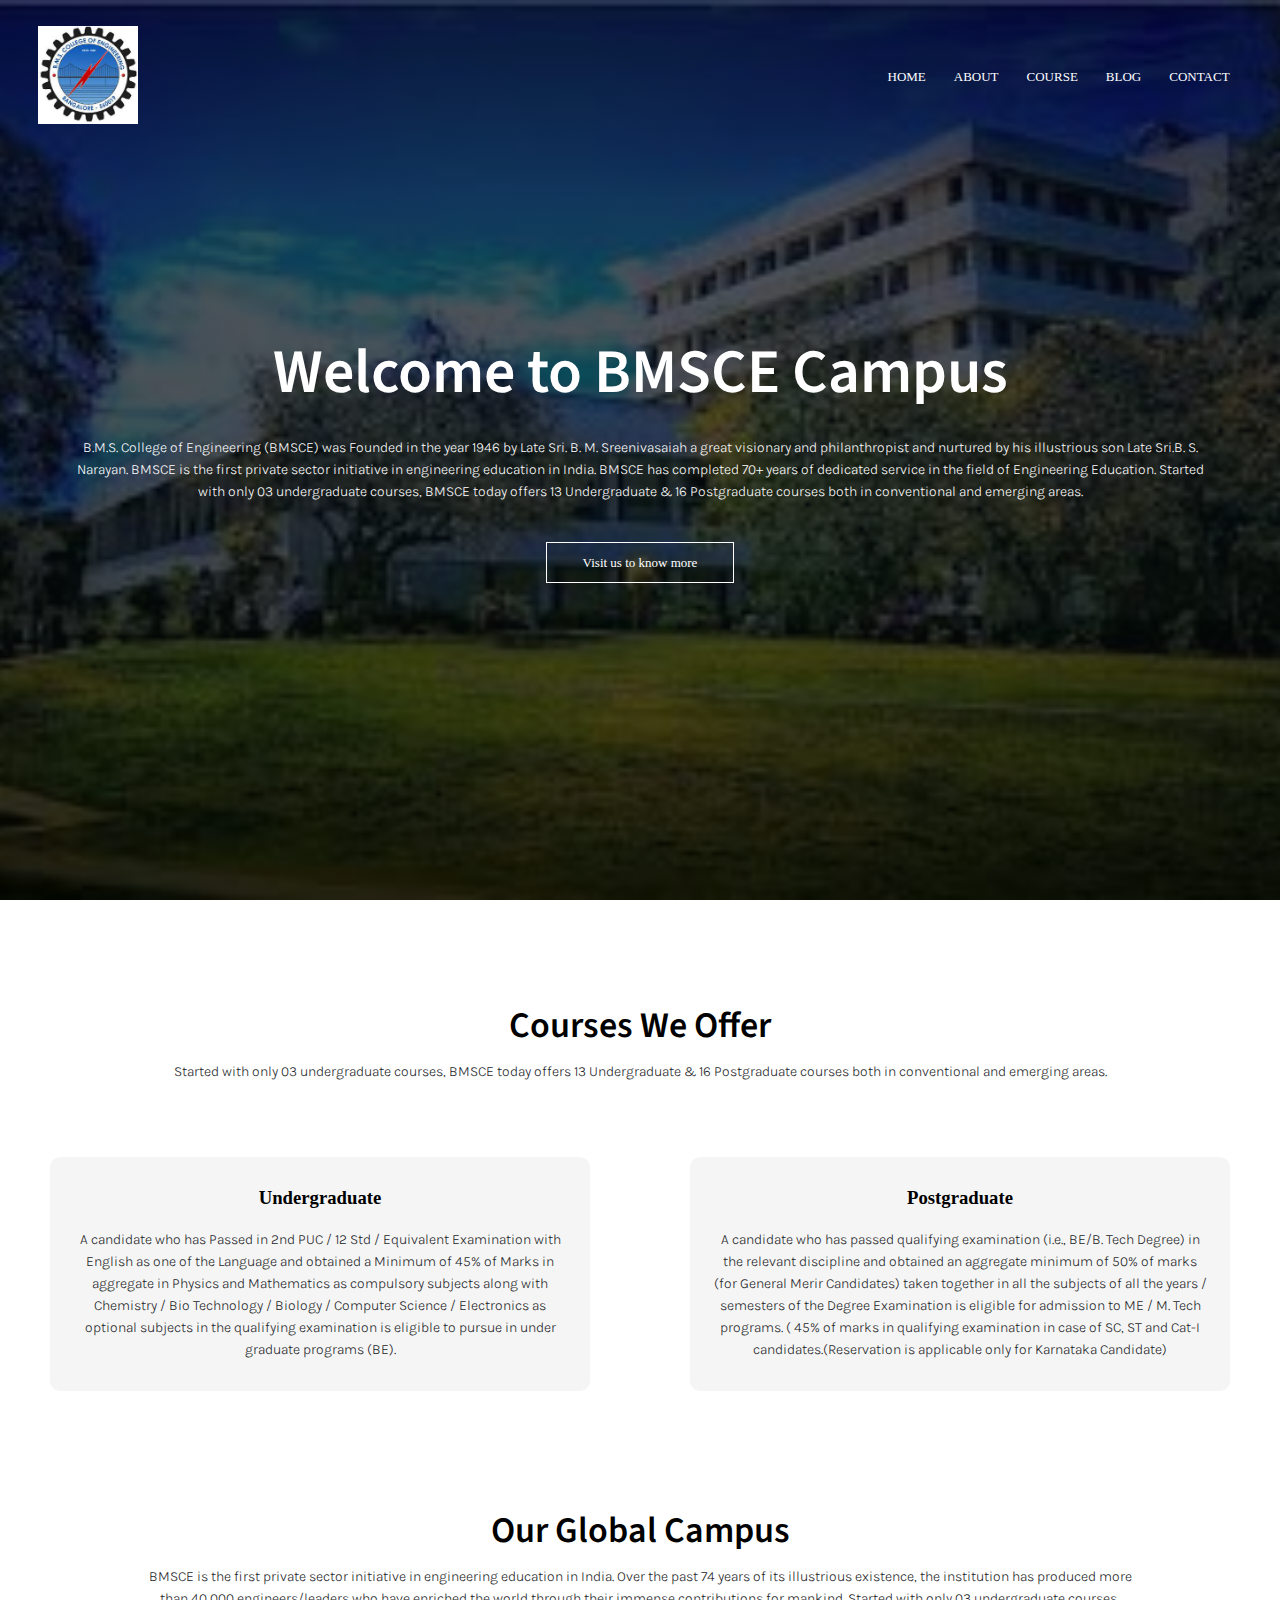
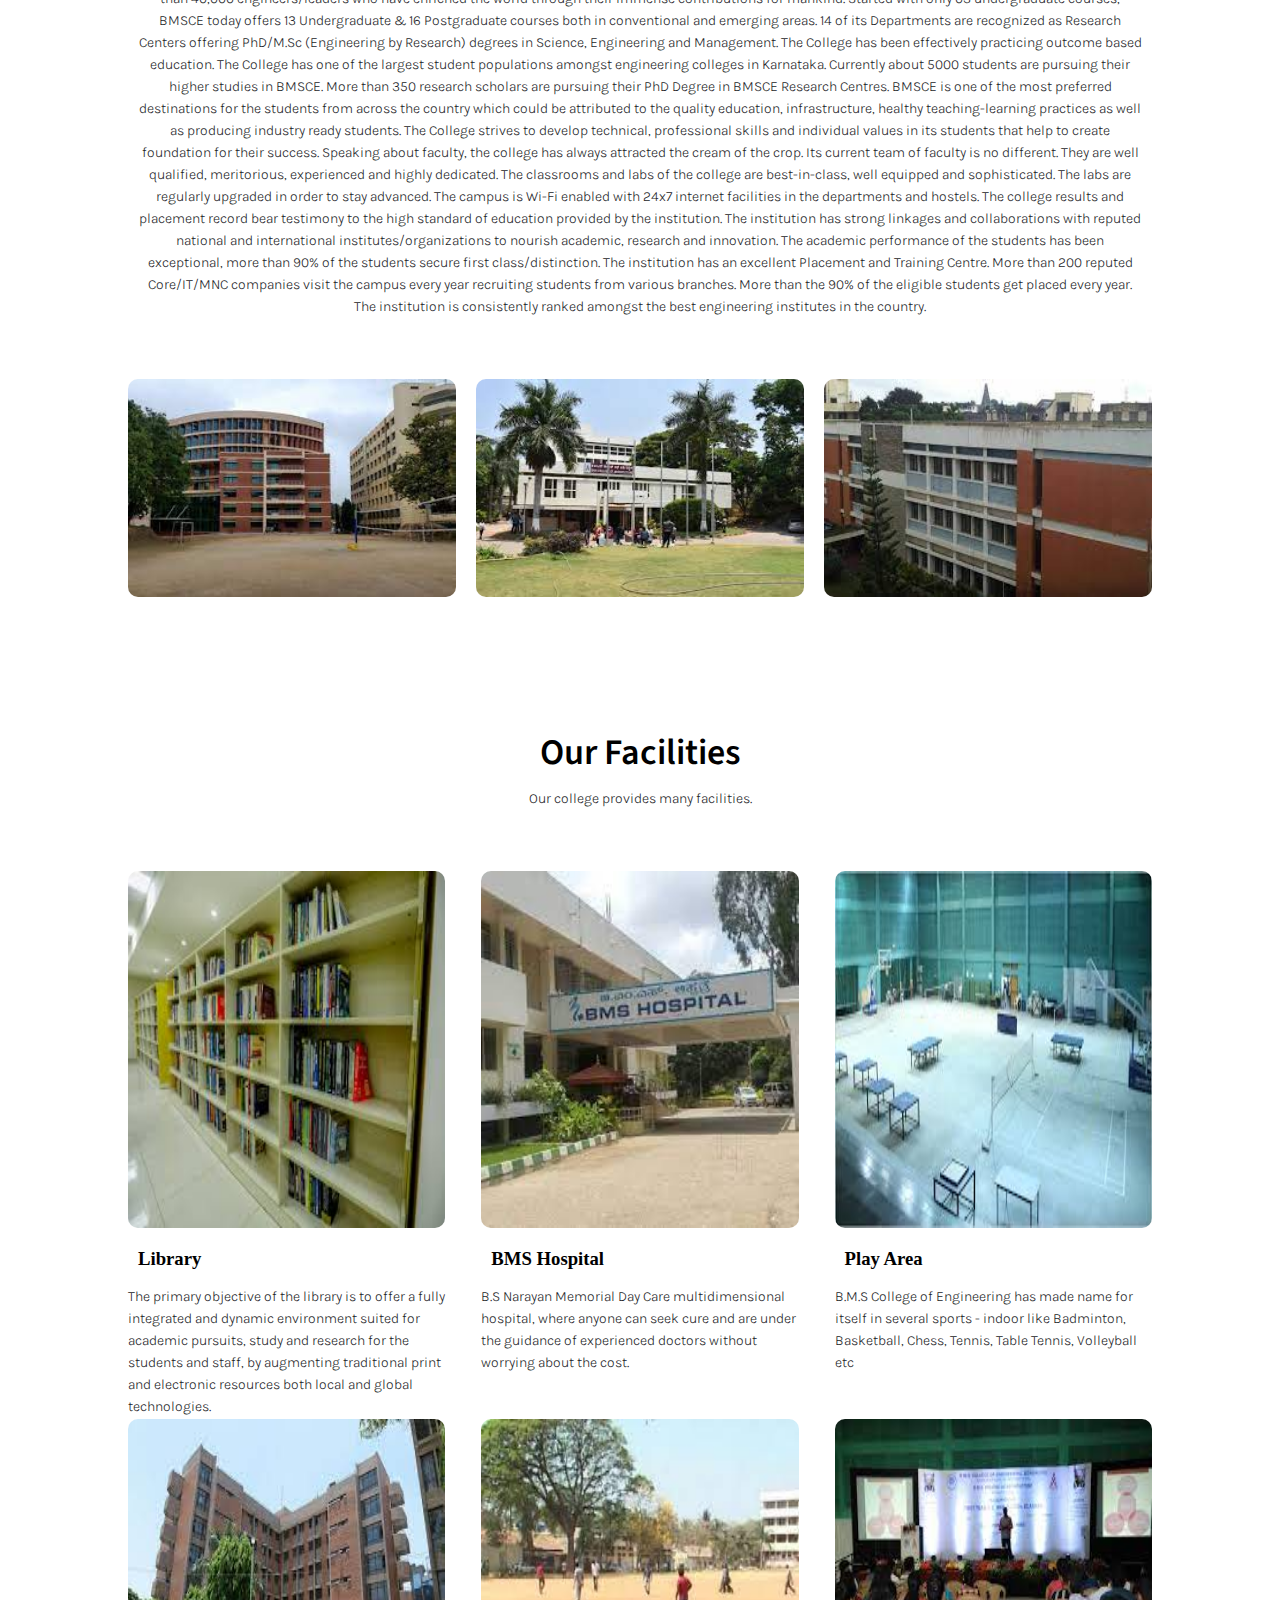
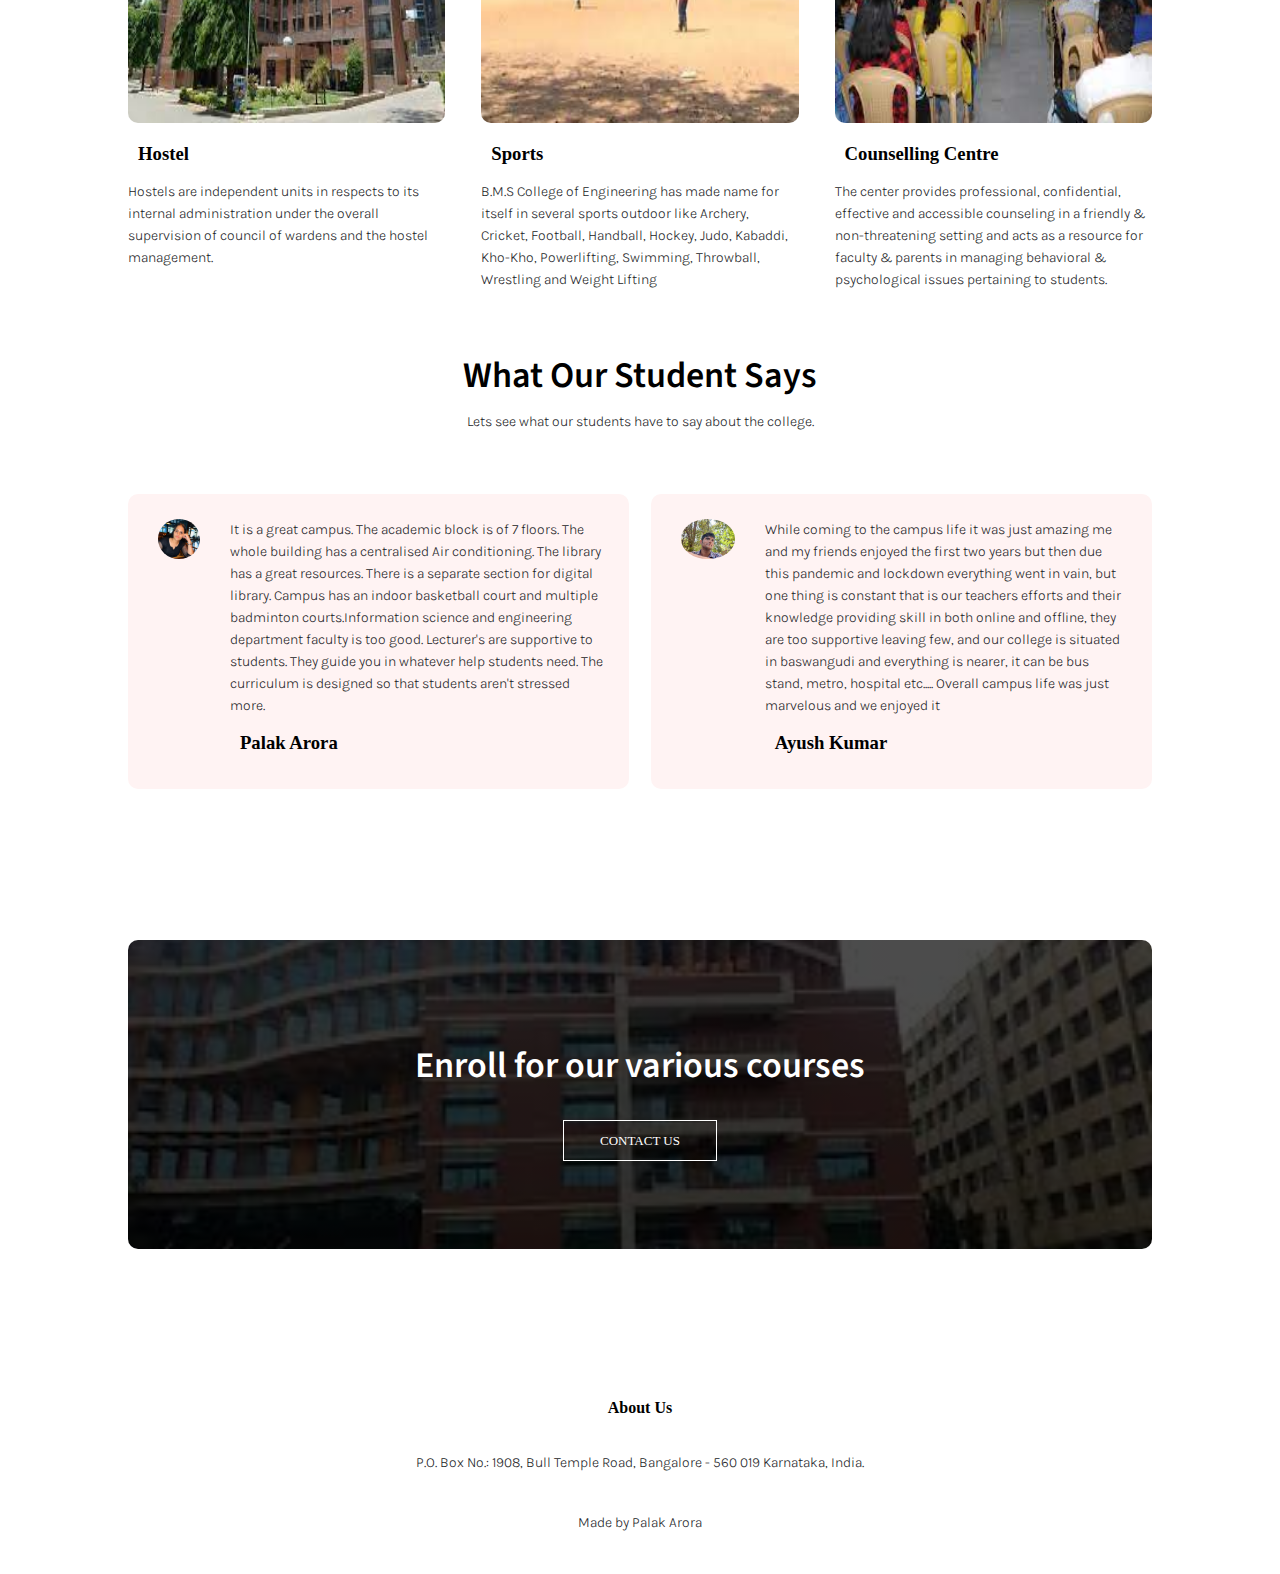
<file: index.html>
<!DOCTYPE html>
<html lang="en">
<head>
    <meta charset="UTF-8">
    <meta http-equiv="X-UA-Compatible" content="IE=edge">
    <meta name="viewport" content="width=device-width, initial-scale=1.0">
    <title>College Website</title>
    <link rel="stylesheet" href=" style.css">
    <link rel="preconnect" href="https://fonts.googleapis.com">
<link rel="preconnect" href="https://fonts.gstatic.com" crossorigin>
<link href="https://fonts.googleapis.com/css2?family=Poppins:wght@300&family=Source+Sans+Pro:wght@600&display=swap" rel="stylesheet">
<link href="https://fonts.googleapis.com/css2?family=Karla:ital,wght@1,300&display=swap" rel="stylesheet">
</head>
<body>
    <section class="header">
        <nav>
            <a href="imdex.html">
                <img src="logo.jpg">
            </a>
            <div class="nav-links" id="navLinks">
                <i class="fa fa-times"  onclick="hideMenu()"></i>
                <ul>
                    <li><a href="index.html">HOME</a></li>
                    <li><a href="about.html">ABOUT</a></li>
                    <li><a href="course.html">COURSE</a></li>
                    <li><a href="blog.html">BLOG</a></li>
                    <li><a href="contact.html">CONTACT</a></li>
                </ul>
            </div>
            <i class="fa fa-bars" onclick="showMenu()"></i>
        </nav>
        <div class="text-box">
            <h1>Welcome to BMSCE Campus</h1>
            <p>
                B.M.S. College of Engineering (BMSCE) was Founded in the year 1946 by Late Sri. B. M. Sreenivasaiah a great visionary and philanthropist and nurtured by his illustrious son Late Sri.B. S. Narayan.
                BMSCE is the first private sector initiative in engineering education in India.
                BMSCE has completed 70+ years of dedicated service in the field of Engineering Education.
                Started with only 03 undergraduate courses, BMSCE today offers 13 Undergraduate & 16 Postgraduate courses both in conventional and emerging areas.
            </p>
            <a href="" class="hero-btn">Visit us to know more</a>

        </div>
    </section>
    

    <!------course ----->
    <section class="course">
        <h1>Courses We Offer</h1>
        <p>Started with only 03 undergraduate courses, BMSCE today offers 13 Undergraduate & 16 Postgraduate courses both in conventional and emerging areas.</p>
        <div class="row">
            <div class="course-col">
                <h3>Undergraduate</h3>
                <p>
                    A candidate who has Passed in 2nd PUC / 12 Std / Equivalent Examination with English as one of the Language and obtained a Minimum of 45% of Marks in aggregate in Physics and Mathematics as compulsory subjects along with Chemistry / Bio Technology / Biology / Computer Science / Electronics as optional subjects in the qualifying examination is eligible to pursue in under graduate programs (BE).
                </p>
            </div>
            <div class="course-col">
                <h3>Postgraduate</h3>
                <p>
                    A candidate who has passed qualifying examination (i.e., BE/B. Tech Degree) in the relevant discipline and obtained an aggregate minimum of 50% of marks (for General Merir Candidates) taken together in all the subjects of all the years / semesters of the Degree Examination is eligible for admission to ME / M. Tech programs. ( 45% of marks in qualifying examination in case of SC, ST and Cat-I candidates.(Reservation is applicable only for Karnataka Candidate)
                </p>
            </div>

        </div>
    </section>

    <!--- campus-->
    <section class="campus">
        <h1>Our Global Campus</h1>
        <p>BMSCE is the first private sector initiative in engineering education in India. 
            Over the past 74 years of its illustrious existence, the institution has produced more than 40,000 engineers/leaders who have enriched the world through their immense contributions for mankind. 
            Started with only 03 undergraduate courses, BMSCE today offers 13 Undergraduate & 16 Postgraduate courses both in conventional and emerging areas. 
            14 of its Departments are recognized as Research Centers offering PhD/M.Sc (Engineering by Research) degrees in Science, Engineering and Management. 
            The College has been effectively practicing outcome based education. 
            The College has one of the largest student populations amongst engineering colleges in Karnataka. 
            Currently about 5000 students are pursuing their higher studies in BMSCE. 
            More than 350 research scholars are pursuing their PhD Degree in BMSCE Research Centres. 
            BMSCE is one of the most preferred destinations for the students from across the country which could be attributed to the quality education, infrastructure, healthy teaching-learning practices as well as producing industry ready students. 
            The College strives to develop technical, professional skills and individual values in its students that help to create foundation for their success. 
            Speaking about faculty, the college has always attracted the cream of the crop. 
            Its current team of faculty is no different. 
            They are well qualified, meritorious, experienced and highly dedicated. 
            The classrooms and labs of the college are best-in-class, well equipped and sophisticated. 
            The labs are regularly upgraded in order to stay advanced. 
            The campus is Wi-Fi enabled with 24x7 internet facilities in the departments and hostels. 
            The college results and placement record bear testimony to the high standard of education provided by the institution. 
            The institution has strong linkages and collaborations with reputed national and international institutes/organizations to nourish academic, research and innovation. 
            The academic performance of the students has been exceptional, more than 90% of the students secure first class/distinction. 
            The institution has an excellent Placement and Training Centre. 
            More than 200 reputed Core/IT/MNC companies visit the campus every year recruiting students from various branches. 
            More than the 90% of the eligible students get placed every year. 
            The institution is consistently ranked amongst the best engineering institutes in the country.</p>

            <div class="row">
                <div class="campus-col">
                    <img src="newbuilding.jpg">
                    <div class="layer">
                    <h3>Engineering block</h3>
                    </div>
                </div>
                <div class="campus-col">
                    <img src="architecture.jpg">
                    <div class="layer">
                    <h3>Architecture block</h3>
                    </div>
                </div>
                <div class="campus-col">
                    <img src="law.jpg">
                    <div class="layer">
                    <h3>Law block</h3>
                    </div>
                </div>
            </div>
    </section>
    <!----- facilities-->
    <section class="facilities">
        <h1>Our Facilities</h1>
        <p>Our college provides many facilities.</p>
        <div class="row">
            <div class="facilities-col">
                <img src="library.jpg">
                <h3>Library</h3>
                <p>The primary objective of the library is to offer a fully integrated and dynamic environment suited for academic pursuits, study and research for the students and staff, by augmenting traditional print and electronic resources both local and global technologies.

                </p>
            </div>
            <div class="facilities-col">
                <img src="hospital.jpg">
                <h3>BMS Hospital</h3>
                <p>B.S Narayan Memorial Day Care multidimensional hospital, where anyone can seek cure and are under the guidance of experienced doctors without worrying about the cost.</p>
            </div>
            <div class="facilities-col">
                <img src="playarea.jpg">
                <h3>Play Area</h3>
                <p>B.M.S College of Engineering has made name for itself in several sports - indoor like Badminton, Basketball, Chess, Tennis, Table Tennis, Volleyball etc  </p>
            </div>
        </div>
        <div class="row">
            <div class="facilities-col">
                <img src="hostel.jpg">
                <h3>Hostel</h3>
                <p>Hostels are independent units in respects to its internal administration under the overall supervision of council of wardens and the hostel management. </p>
            </div>
            <div class="facilities-col">
                <img src="playground.jpg">
                <h3>Sports</h3>
                <p>B.M.S College of Engineering has made name for itself in several sports outdoor like Archery, Cricket, Football, Handball, Hockey, Judo, Kabaddi, Kho-Kho, Powerlifting, Swimming, Throwball, Wrestling and Weight Lifting</p>
            </div>
            <div class="facilities-col">
                <img src="counselling.jpg">
                <h3>Counselling Centre</h3>
                <p>The center provides professional, confidential, effective and accessible counseling in a friendly & non-threatening setting and acts as a resource for faculty & parents in managing behavioral & psychological issues pertaining to students.</p>
            </div>

        </div>
    </section>
    <!-- testimonials-->
    <section class="testimonials">
        <h1>What Our Student Says</h1>
        <p>Lets see what our students have to say about the college.</p>
        <div class="row">
            <div class="testimonial-col">
                <img src="palak.jpeg">
                <div>
                    <p>It is a great campus. The academic block is of 7 floors. The whole building has a centralised Air conditioning. The library has a great resources. There is a separate section for digital library. Campus has an indoor basketball court and multiple badminton courts.Information science and engineering department faculty is too good. Lecturer's are supportive to students. They guide you in whatever help students need. The curriculum is designed so that students aren't stressed more.</p>
                    <h3>Palak Arora</h3>
                    <i class="fa fa-star" aria-hidden="true"></i>
                    <i class="fa fa-star" aria-hidden="true"></i>
                    <i class="fa fa-star" aria-hidden="true"></i>
                    <i class="fa fa-star" aria-hidden="true"></i>
                    <i class="fa fa-star-half-o" aria-hidden="true"></i>
                </div>
            </div>
            <div class="testimonial-col">
                <img src="ayush.jpeg">
                <div>
                    <p>While coming to the campus life it was just amazing me and my friends enjoyed the first two years but then due this pandemic and lockdown everything went in vain, but one thing is constant that is our teachers efforts and their knowledge providing skill in both online and offline, they are too supportive leaving few, and our college is situated in baswangudi and everything is nearer, it can be bus stand, metro, hospital etc..... Overall campus life was just marvelous and we enjoyed it</p>
                    <h3>Ayush Kumar</h3>
                    <i class="fa fa-star" aria-hidden="true"></i>
                    <i class="fa fa-star" aria-hidden="true"></i>
                    <i class="fa fa-star" aria-hidden="true"></i>
                    <i class="fa fa-star" aria-hidden="true"></i>
                    <i class="fa fa-star-o" aria-hidden="true"></i>
                </div>
            </div>
        </div>
    </section>

    <!---- call to action  -->
    <section class="cta">
        <h1>Enroll for our various courses</h1>
        <a href="" class="hero-btn">CONTACT US</a>
    </section>
    <!---- footer -->
    <section class="footer">
        <h4>About Us</h4>
        <p>P.O. Box No.: 1908, Bull Temple Road,
            Bangalore - 560 019
            Karnataka, India.</p>
        <div class="icons">
            <i class="fa fa-facebook"></i>
            <i class="fa fa-instagram"></i>
            <i class="fa fa-linkedin"></i>
            <i class="fa fa-twitter"></i>
        </div>
        <p>Made by Palak Arora</p>
    </section>
    <script src="website.js"></script>
</body>
</html>
</file>
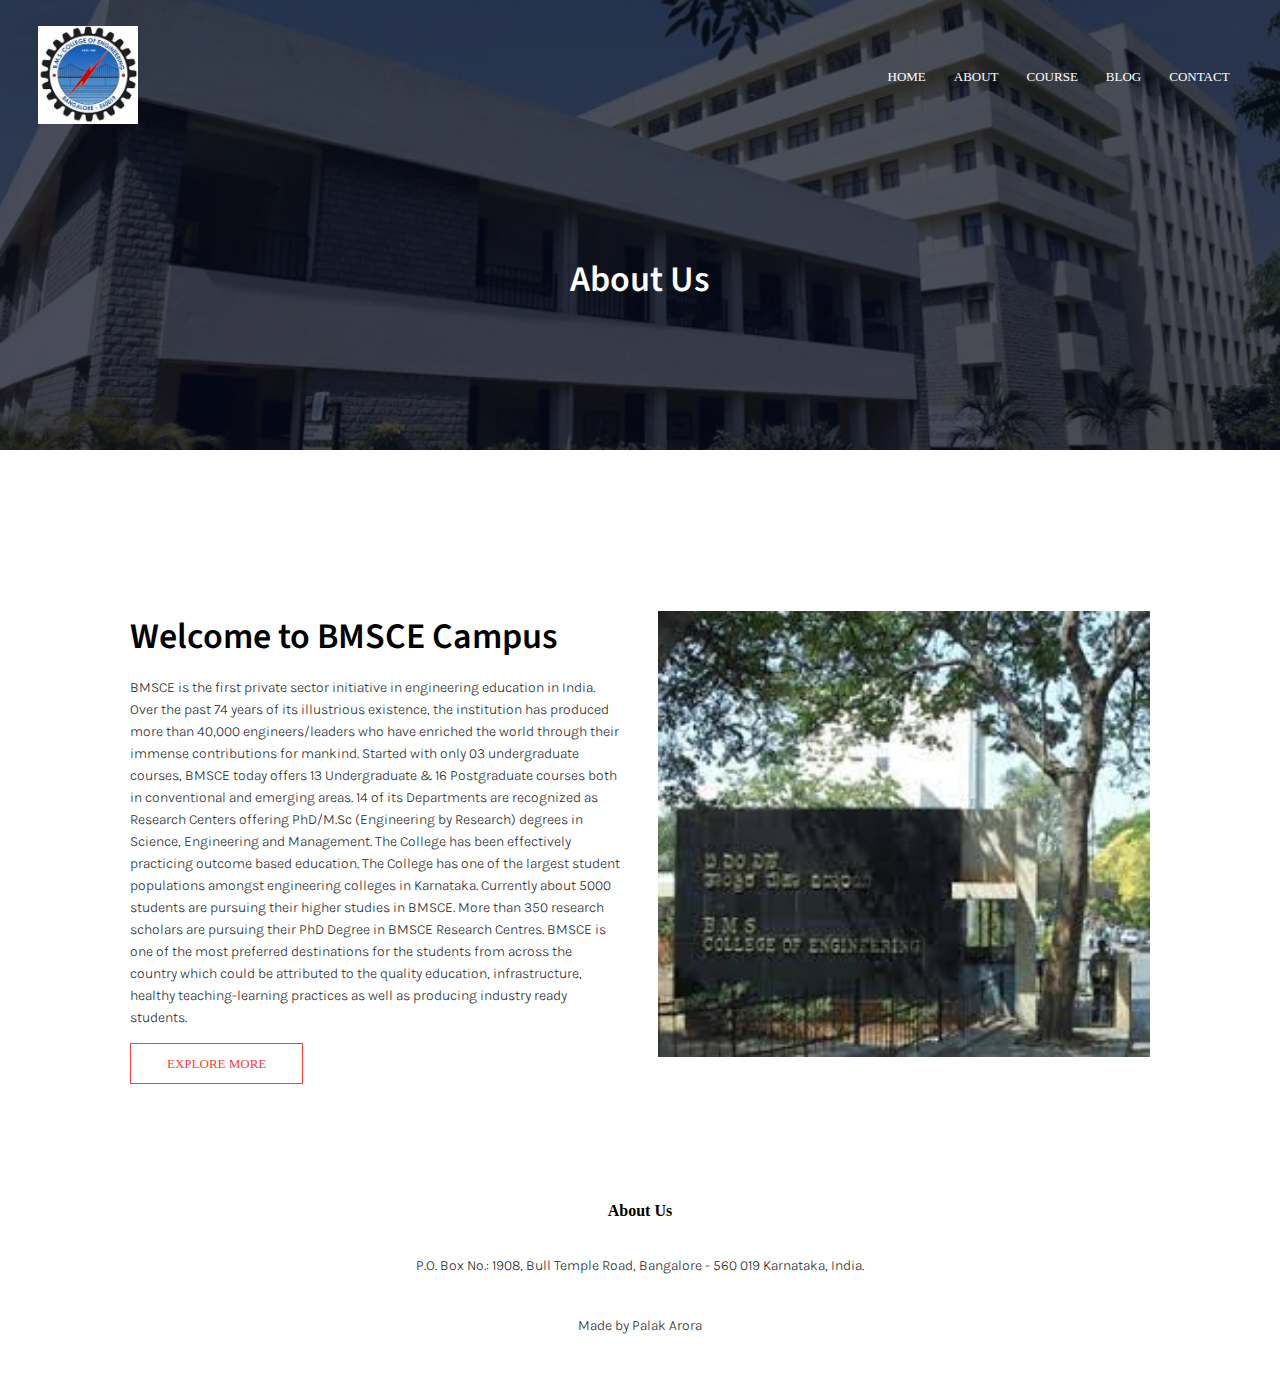
<file: about.html>
<!DOCTYPE html>
<html lang="en">
<head>
    <meta charset="UTF-8">
    <meta http-equiv="X-UA-Compatible" content="IE=edge">
    <meta name="viewport" content="width=device-width, initial-scale=1.0">
    <title>College Website</title>
    <link rel="stylesheet" href=" style.css">
    <link rel="preconnect" href="https://fonts.googleapis.com">
<link rel="preconnect" href="https://fonts.gstatic.com" crossorigin>
<link href="https://fonts.googleapis.com/css2?family=Poppins:wght@300&family=Source+Sans+Pro:wght@600&display=swap" rel="stylesheet">
<link href="https://fonts.googleapis.com/css2?family=Karla:ital,wght@1,300&display=swap" rel="stylesheet">
</head>
<body>
    <section class="sub-header">
        <nav>
            <a href="imdex.html">
                <img src="logo.jpg">
            </a>
            <div class="nav-links" id="navLinks">
                <i class="fa fa-times"  onclick="hideMenu()"></i>
                <ul>
                    <li><a href="index.html">HOME</a></li>
                    <li><a href="about.html">ABOUT</a></li>
                    <li><a href="course.html">COURSE</a></li>
                    <li><a href="blog.html">BLOG</a></li>
                    <li><a href="contact.html">CONTACT</a></li>
                </ul>
            </div>
            <i class="fa fa-bars" onclick="showMenu()"></i>
        </nav>
       <h1>About Us</h1>
    </section>
    <!-------  ABOUT US CONTENT  ---->
    <section class="about-us">
        <div class="row">
            <div class="about-col">
                <h1>Welcome to BMSCE Campus</h1>
                <p>BMSCE is the first private sector initiative in engineering education in India. 
                   Over the past 74 years of its illustrious existence, the institution has produced more than 40,000 engineers/leaders who have enriched the world through their immense contributions for mankind. 
                   Started with only 03 undergraduate courses, BMSCE today offers 13 Undergraduate & 16 Postgraduate courses both in conventional and emerging areas. 
                   14 of its Departments are recognized as Research Centers offering PhD/M.Sc (Engineering by Research) degrees in Science, Engineering and Management. 
                   The College has been effectively practicing outcome based education. 
                   The College has one of the largest student populations amongst engineering colleges in Karnataka. 
                   Currently about 5000 students are pursuing their higher studies in BMSCE. More than 350 research scholars are pursuing their PhD Degree in BMSCE Research Centres. 
                   BMSCE is one of the most preferred destinations for the students from across the country which could be attributed to the quality education, infrastructure, healthy teaching-learning practices as well as producing industry ready students.</p>
                <a href="" class="hero-btn red-btn">EXPLORE MORE</a>
                </div>
                <div class="about-col">
                    <img src="bms.jpg">
                </div>
        </div>
    </section>

    
  
    <!---- footer -->
    <section class="footer">
        <h4>About Us</h4>
        <p>P.O. Box No.: 1908, Bull Temple Road,
            Bangalore - 560 019
            Karnataka, India.</p>
        <div class="icons">
            <i class="fa fa-facebook"></i>
            <i class="fa fa-instagram"></i>
            <i class="fa fa-linkedin"></i>
            <i class="fa fa-twitter"></i>
        </div>
        <p>Made by Palak Arora</p>
    </section>
    <script src="website.js"></script>
</body>
</html>
</file>
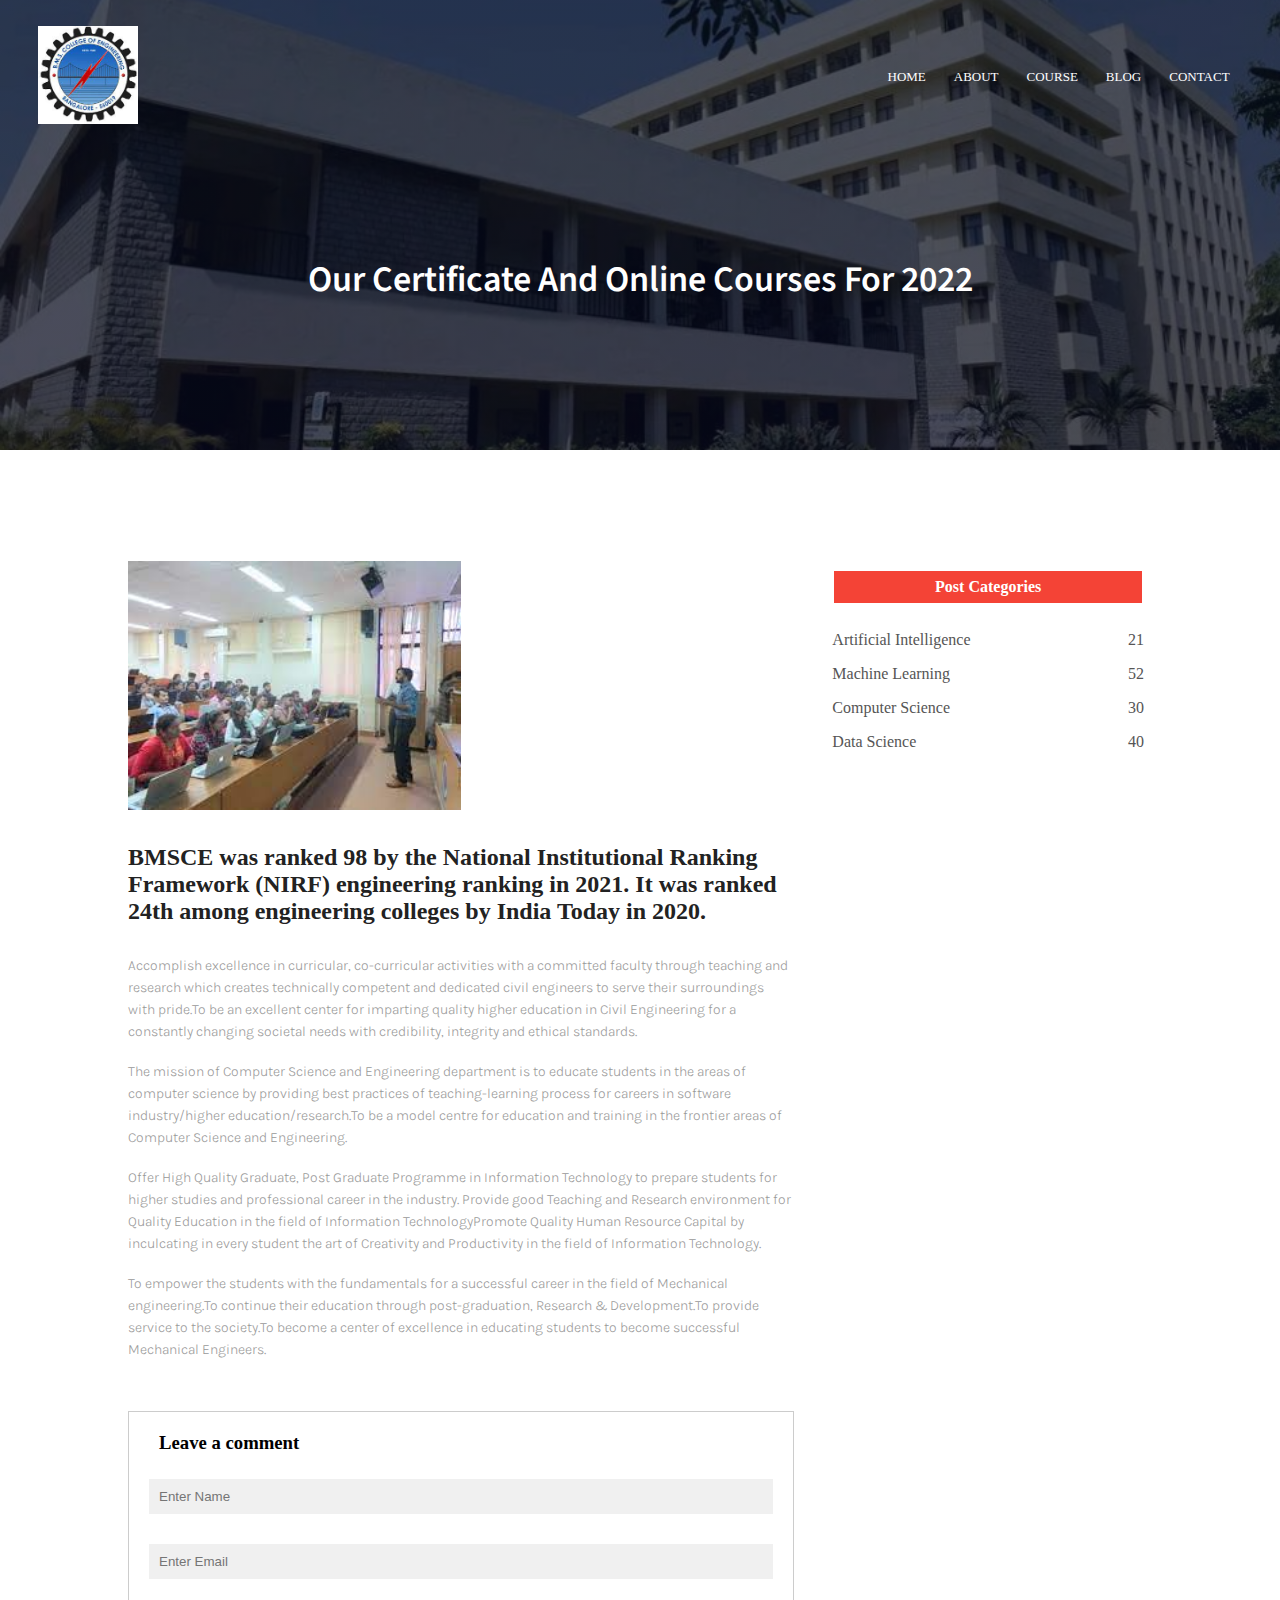
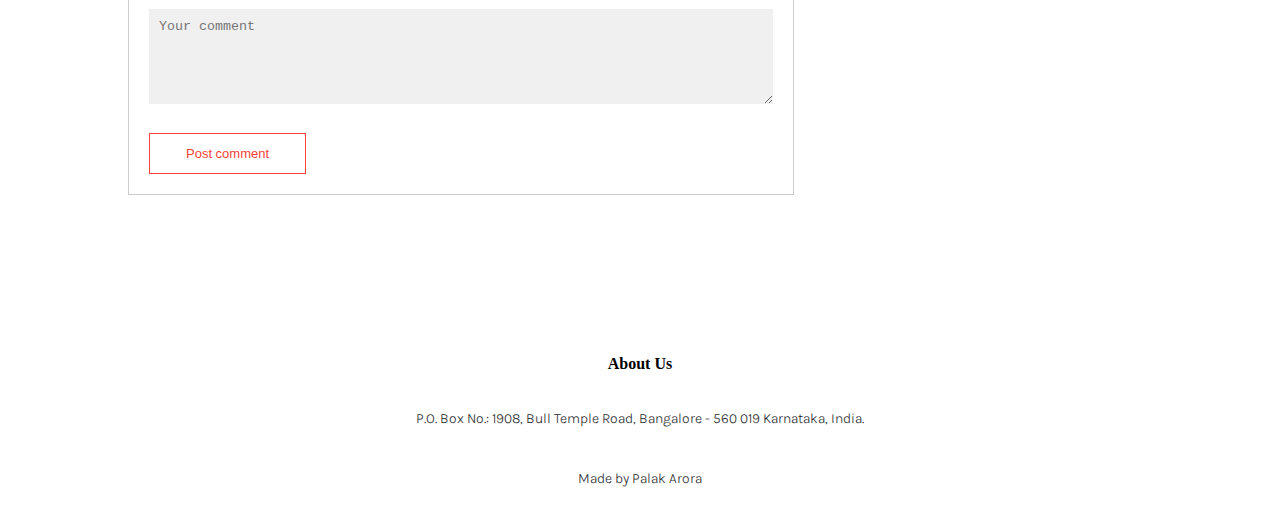
<file: blog.html>
<!DOCTYPE html>
<html lang="en">
<head>
    <meta charset="UTF-8">
    <meta http-equiv="X-UA-Compatible" content="IE=edge">
    <meta name="viewport" content="width=device-width, initial-scale=1.0">
    <title>College Website</title>
    <link rel="stylesheet" href=" style.css">
    <link rel="preconnect" href="https://fonts.googleapis.com">
<link rel="preconnect" href="https://fonts.gstatic.com" crossorigin>
<link href="https://fonts.googleapis.com/css2?family=Poppins:wght@300&family=Source+Sans+Pro:wght@600&display=swap" rel="stylesheet">
<link href="https://fonts.googleapis.com/css2?family=Karla:ital,wght@1,300&display=swap" rel="stylesheet">
</head>
<body>
    <section class="sub-header">
        <nav>
            <a href="imdex.html">
                <img src="logo.jpg">
            </a>
            <div class="nav-links" id="navLinks">
                <i class="fa fa-times"  onclick="hideMenu()"></i>
                <ul>
                    <li><a href="index.html">HOME</a></li>
                    <li><a href="about.html">ABOUT</a></li>
                    <li><a href="course.html">COURSE</a></li>
                    <li><a href="blog.html">BLOG</a></li>
                    <li><a href="contact.html">CONTACT</a></li>
                </ul>
            </div>
            <i class="fa fa-bars" onclick="showMenu()"></i>
        </nav>
       <h1>Our Certificate And Online Courses For 2022</h1>
    </section> 
    <!---- blog page content ----->
    <section class="blog-content">
        <div class="row">
            <div class="blog-left">
                <img src="blog1.jpg">
                <h2>BMSCE was ranked 98 by the National Institutional Ranking Framework (NIRF) engineering ranking in 2021. It was ranked 24th among engineering colleges by India Today in 2020.</h2>
                <p>Accomplish excellence in curricular, co-curricular activities with a committed faculty through teaching and research which creates technically competent and dedicated civil engineers to serve their surroundings with pride.To be an excellent center for imparting quality higher education in Civil Engineering for a constantly changing societal needs with credibility, integrity and ethical standards.</p>
                <br>
                <p>The mission of Computer Science and Engineering department is to educate students in the areas of computer science by providing best practices of teaching-learning process for careers in software industry/higher education/research.To be a model centre for education and training in the frontier areas of Computer Science and Engineering.</p>
                <br>
                <p>Offer High Quality Graduate, Post Graduate Programme in Information Technology to prepare students for higher studies and professional career in the industry.
                    Provide good Teaching and Research environment for Quality Education in the field of Information TechnologyPromote Quality Human Resource Capital by inculcating in every student the art of Creativity and Productivity in the field of Information Technology.</p>
                <br>
                <p>To empower the students with the fundamentals for a successful career in the field of Mechanical engineering.To continue their education through post-graduation, Research & Development.To provide service to the society.To become a center of excellence in educating students to become successful Mechanical Engineers.</p>
                <div class="comment-box">
                    <h3>Leave a comment</h3>
                    <form class="comment-form">
                        <input type="text" placeholder="Enter Name">
                        <input type="email" placeholder="Enter Email">
                        <textarea rows="5" placeholder="Your comment"></textarea>
                        <button type="submit" class="hero-btn red-btn">Post comment</button> 
                    </form>
                </div>
            </div>
            <div class="blog-right">
                <h3>Post Categories</h3>
                <div>
                    <span>Artificial Intelligence</span>
                    <span>21</span>
                </div>
                <div>
                    <span>Machine Learning</span>
                    <span>52</span>
                </div>

                <div>
                    <span>Computer Science</span>
                    <span>30</span>
                </div>
                <div>
                    <span>Data Science</span>
                    <span>40</span>
                </div>



            </div>
        </div>
    </section>
  
  
    <!---- footer -->
    <section class="footer">
        <h4>About Us</h4>
        <p>P.O. Box No.: 1908, Bull Temple Road,
            Bangalore - 560 019
            Karnataka, India.</p>
        <div class="icons">
            <i class="fa fa-facebook"></i>
            <i class="fa fa-instagram"></i>
            <i class="fa fa-linkedin"></i>
            <i class="fa fa-twitter"></i>
        </div>
        <p>Made by Palak Arora</p>
    </section>
    <script src="website.js"></script>
</body>
</html>
</file>
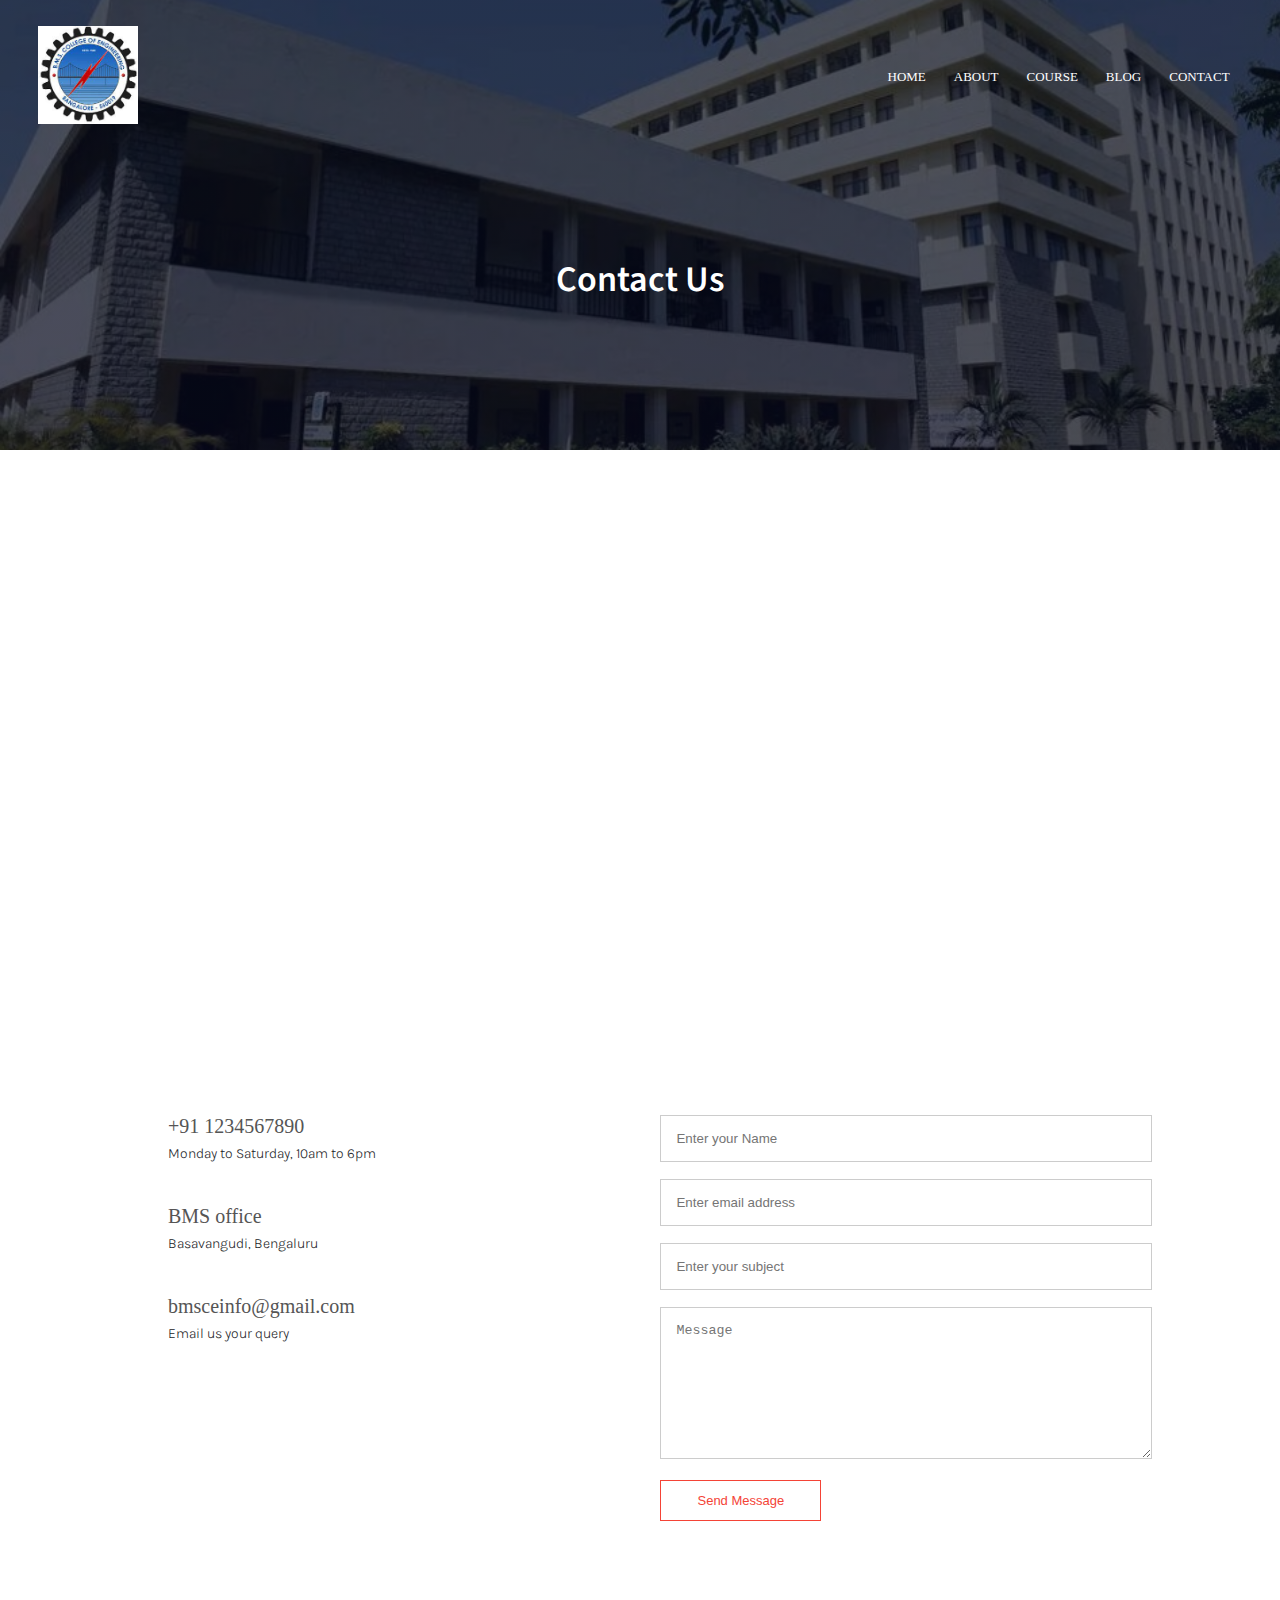
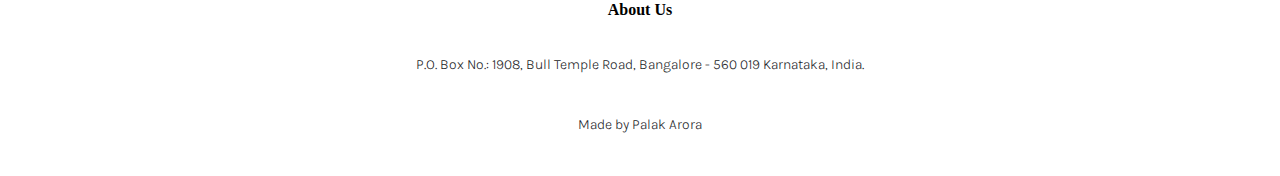
<file: contact.html>
<!DOCTYPE html>
<html lang="en">
<head>
    <meta charset="UTF-8">
    <meta http-equiv="X-UA-Compatible" content="IE=edge">
    <meta name="viewport" content="width=device-width, initial-scale=1.0">
    <title>College Website</title>
    <link rel="stylesheet" href=" style.css">
    <link rel="preconnect" href="https://fonts.googleapis.com">
<link rel="preconnect" href="https://fonts.gstatic.com" crossorigin>
<link href="https://fonts.googleapis.com/css2?family=Poppins:wght@300&family=Source+Sans+Pro:wght@600&display=swap" rel="stylesheet">
<link href="https://fonts.googleapis.com/css2?family=Karla:ital,wght@1,300&display=swap" rel="stylesheet">
</head>
<body>
    <section class="sub-header">
        <nav>
            <a href="imdex.html">
                <img src="logo.jpg">
            </a>
            <div class="nav-links" id="navLinks">
                <i class="fa fa-times"  onclick="hideMenu()"></i>
                <ul>
                    <li><a href="index.html">HOME</a></li>
                    <li><a href="about.html">ABOUT</a></li>
                    <li><a href="course.html">COURSE</a></li>
                    <li><a href="blog.html">BLOG</a></li>
                    <li><a href="contact.html">CONTACT</a></li>
                </ul>
            </div>
            <i class="fa fa-bars" onclick="showMenu()"></i>
        </nav>
       <h1>Contact Us</h1>
    </section>
    <!----- contact us-->
    <section class="location">
        <iframe src="https://www.google.com/maps/embed?pb=!1m18!1m12!1m3!1d15553.806172479099!2d77.56200397779898!3d12.942932603993976!2m3!1f0!2f0!3f0!3m2!1i1024!2i768!4f13.1!3m3!1m2!1s0x3bae1592a738fba9%3A0xb9024ae0b4e162c7!2sBasavanagudi%2C%20Bengaluru%2C%20Karnataka!5e0!3m2!1sen!2sin!4v1649959534396!5m2!1sen!2sin" width="600" height="450" style="border:0;" allowfullscreen="" loading="lazy" referrerpolicy="no-referrer-when-downgrade"></iframe>

    </section>
    <section class="contact-us">
        <div class="row">
            <div class="contact-col">
                <div>
                    <i class="fa fa-phone"></i>
                    <span>
                        <h5>+91 1234567890</h5>
                        <p>Monday to Saturday, 10am to 6pm</p>
                    </span>
                </div>
            
                <div>
                    <i class="fa fa-home"></i>
                    <span>
                        <h5>BMS office</h5>
                        <p>Basavangudi, Bengaluru</p>
                </div>
        
                <div>
                    <i class="fa fa-envelope"></i>
                    <span>
                        <h5>bmsceinfo@gmail.com</h5>
                        <p>Email us your query</p>
                        </span>
                </div>
            </div>
            <div class="contact-col">
                <form action="form-handler.php" method="post">
                    <input type="text" name="name" placeholder="Enter your Name" required>
                    <input type="email" name="email" placeholder="Enter email address" required>
                    <input type="text" name="subject" placeholder="Enter your subject" required>
                    <textarea rows="8" name="message" placeholder="Message" required></textarea>
                    <button type="submit" class="hero-btn red-btn">Send Message</button>
                </form>
            </div>
        </div>
    </section>
    
  
    <!---- footer -->
    <section class="footer">
        <h4>About Us</h4>
        <p>P.O. Box No.: 1908, Bull Temple Road,
            Bangalore - 560 019
            Karnataka, India.</p>
        <div class="icons">
            <i class="fa fa-facebook"></i>
            <i class="fa fa-instagram"></i>
            <i class="fa fa-linkedin"></i>
            <i class="fa fa-twitter"></i>
        </div>
        <p>Made by Palak Arora</p>
    </section>
    <script src="website.js"></script>
</body>
</html>
</file>
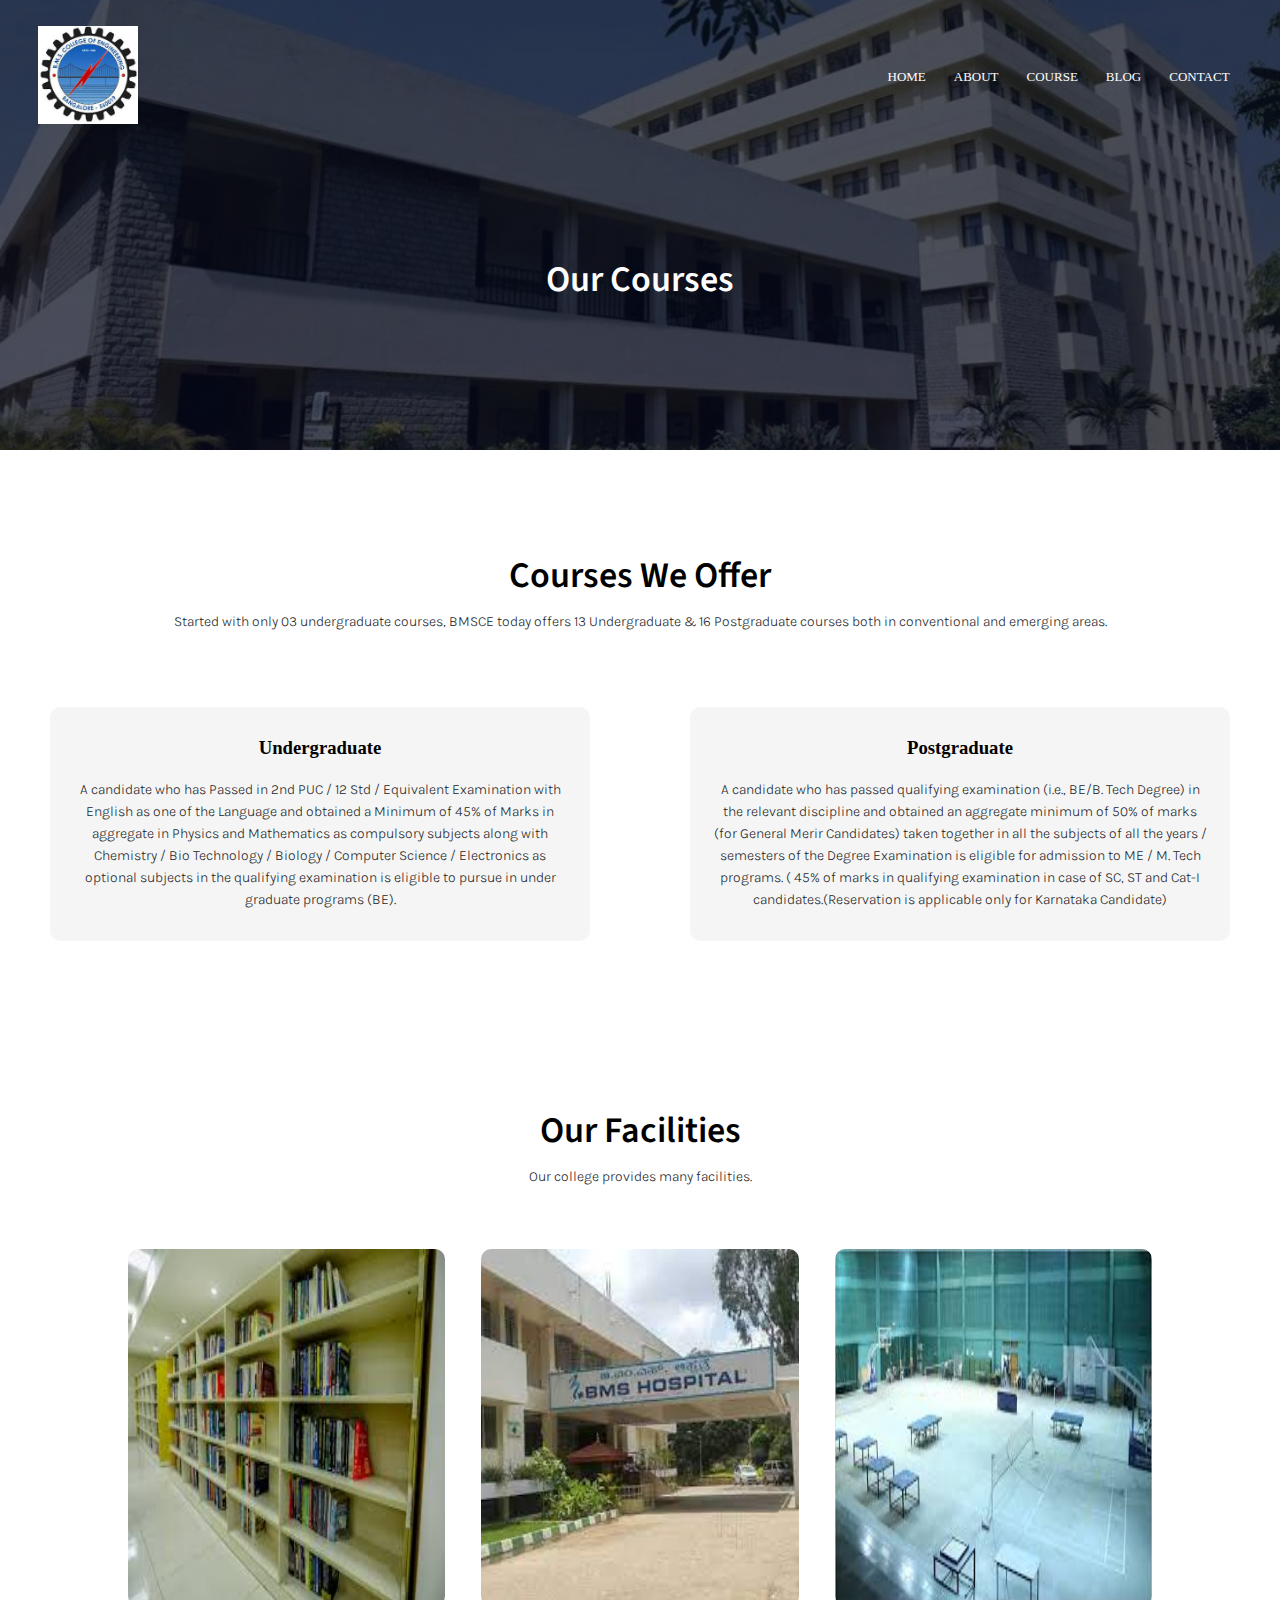
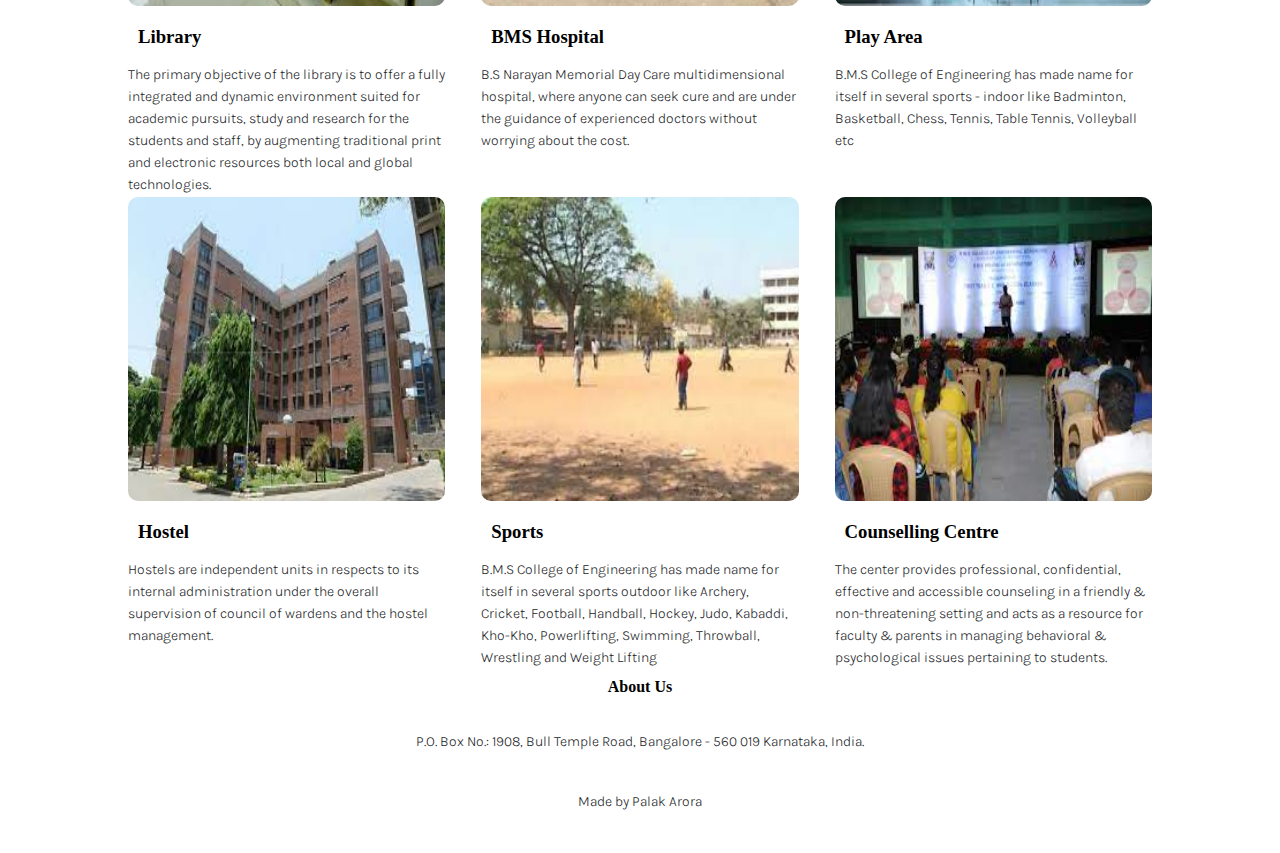
<file: course.html>
<!DOCTYPE html>
<html lang="en">
<head>
    <meta charset="UTF-8">
    <meta http-equiv="X-UA-Compatible" content="IE=edge">
    <meta name="viewport" content="width=device-width, initial-scale=1.0">
    <title>College Website</title>
    <link rel="stylesheet" href=" style.css">
    <link rel="preconnect" href="https://fonts.googleapis.com">
<link rel="preconnect" href="https://fonts.gstatic.com" crossorigin>
<link href="https://fonts.googleapis.com/css2?family=Poppins:wght@300&family=Source+Sans+Pro:wght@600&display=swap" rel="stylesheet">
<link href="https://fonts.googleapis.com/css2?family=Karla:ital,wght@1,300&display=swap" rel="stylesheet">
</head>
<body>
    <section class="sub-header">
        <nav>
            <a href="imdex.html">
                <img src="logo.jpg">
            </a>
            <div class="nav-links" id="navLinks">
                <i class="fa fa-times"  onclick="hideMenu()"></i>
                <ul>
                    <li><a href="index.html">HOME</a></li>
                    <li><a href="about.html">ABOUT</a></li>
                    <li><a href="course.html">COURSE</a></li>
                    <li><a href="blog.html">BLOG</a></li>
                    <li><a href="contact.html">CONTACT</a></li>
                </ul>
            </div>
            <i class="fa fa-bars" onclick="showMenu()"></i>
        </nav>
       <h1>Our Courses</h1>
    </section>
    <!-------  courses  ---->
    <section class="course">
        <h1>Courses We Offer</h1>
        <p>Started with only 03 undergraduate courses, BMSCE today offers 13 Undergraduate & 16 Postgraduate courses both in conventional and emerging areas.</p>
        <div class="row">
            <div class="course-col">
                <h3>Undergraduate</h3>
                <p>
                    A candidate who has Passed in 2nd PUC / 12 Std / Equivalent Examination with English as one of the Language and obtained a Minimum of 45% of Marks in aggregate in Physics and Mathematics as compulsory subjects along with Chemistry / Bio Technology / Biology / Computer Science / Electronics as optional subjects in the qualifying examination is eligible to pursue in under graduate programs (BE).
                </p>
            </div>
            <div class="course-col">
                <h3>Postgraduate</h3>
                <p>
                    A candidate who has passed qualifying examination (i.e., BE/B. Tech Degree) in the relevant discipline and obtained an aggregate minimum of 50% of marks (for General Merir Candidates) taken together in all the subjects of all the years / semesters of the Degree Examination is eligible for admission to ME / M. Tech programs. ( 45% of marks in qualifying examination in case of SC, ST and Cat-I candidates.(Reservation is applicable only for Karnataka Candidate)
                </p>
            </div>

        </div>
    </section>
    <!----- facilities ---->
    <section class="facilities">
        <h1>Our Facilities</h1>
        <p>Our college provides many facilities.</p>
        <div class="row">
            <div class="facilities-col">
                <img src="library.jpg">
                <h3>Library</h3>
                <p>The primary objective of the library is to offer a fully integrated and dynamic environment suited for academic pursuits, study and research for the students and staff, by augmenting traditional print and electronic resources both local and global technologies.

                </p>
            </div>
            <div class="facilities-col">
                <img src="hospital.jpg">
                <h3>BMS Hospital</h3>
                <p>B.S Narayan Memorial Day Care multidimensional hospital, where anyone can seek cure and are under the guidance of experienced doctors without worrying about the cost.</p>
            </div>
            <div class="facilities-col">
                <img src="playarea.jpg">
                <h3>Play Area</h3>
                <p>B.M.S College of Engineering has made name for itself in several sports - indoor like Badminton, Basketball, Chess, Tennis, Table Tennis, Volleyball etc  </p>
            </div>
        </div>
        <div class="row">
            <div class="facilities-col">
                <img src="hostel.jpg">
                <h3>Hostel</h3>
                <p>Hostels are independent units in respects to its internal administration under the overall supervision of council of wardens and the hostel management. </p>
            </div>
            <div class="facilities-col">
                <img src="playground.jpg">
                <h3>Sports</h3>
                <p>B.M.S College of Engineering has made name for itself in several sports outdoor like Archery, Cricket, Football, Handball, Hockey, Judo, Kabaddi, Kho-Kho, Powerlifting, Swimming, Throwball, Wrestling and Weight Lifting</p>
            </div>
            <div class="facilities-col">
                <img src="counselling.jpg">
                <h3>Counselling Centre</h3>
                <p>The center provides professional, confidential, effective and accessible counseling in a friendly & non-threatening setting and acts as a resource for faculty & parents in managing behavioral & psychological issues pertaining to students.</p>
            </div>

        </div>
    </section>

    
  
    <!---- footer -->
    <section class="footer">
        <h4>About Us</h4>
        <p>P.O. Box No.: 1908, Bull Temple Road,
            Bangalore - 560 019
            Karnataka, India.</p>
        <div class="icons">
            <i class="fa fa-facebook"></i>
            <i class="fa fa-instagram"></i>
            <i class="fa fa-linkedin"></i>
            <i class="fa fa-twitter"></i>
        </div>
        <p>Made by Palak Arora</p>
    </section>
    <script src="website.js"></script>
</body>
</html>
</file>
<file: style.css>
*{
    margin:0;
    padding: 0;
}
.header {
    min-height: 100vh;
    width: 100%;
    background-image: linear-gradient(rgba(4,9,30,0.7),rgba(4,9,0,0.7)),url(clg1.jpg);
    background-position: center;
    background-size: cover;
    position: relative;
}
nav{
    display: flex;
    padding: 2% 3%;
    align-items: center;
    justify-content: space-between;
}
nav img{
    width: 100px;

}
.nav-links{
    flex:1;
    text-align: right;

}
.nav-links ul li{
    list-style: none;
    display: inline-block;
    padding: 8px 12px;
    position: relative;
   
}
.nav-links ul li a{
    color: #fff;
    text-decoration: none;
    font-size: 13px;
  
}
.nav-links ul li::after{
    content: '';
    width: 0%;
    height: 2px;
    background: #f44336;
    display: block;
    margin: auto;
    transition: 0.5s;
}
.nav-links ul li:hover::after {
    width: 100%;

}
.text-box {
    width: 90%;
    color: #fff;
    position: absolute;
    top: 50%;
    left: 50%;
    transform: translate(-50%,-50%);
    text-align: center;
}
.text-box h1{
    font-size: 62px;
}
.text-box p{
    margin: 10px 0 40px;
    font-size: 14px;
    color: #fff;

}
.hero-btn {
    display: inline;
    text-decoration: none;
    color: #fff;
    border: 1px solid #fff;
    padding: 12px 36px;
    font-size: 13px;
    background: transparent;
    position: relative;
    cursor: pointer;    
}
.hero-btn:hover{
    border: 1px solid #f44336;
    background: #f44336;
    transition: 1s;
}
nav .fa{
    display: none;
}
@media(max-width:700px){
    .text-box h1{
        font-size: 30px;
    }
    .nav-links ul li{
    display: block;
    }
    .nav-links{
    position: fixed;
    background: #f44336;
    height: 100vh;
    width 200px;
    top:0;
    right: -200px;
    text-align: left;
    z-index: 2;
    transition: 1s;
    }
    nav .fa{
        display: block;
        color: #fff;
        margin: 10px;
        font-size: 22px;
        cursor: pointer;
    }
    .nav-links ul {
        padding: 30px;
    }
}

/* course */

.course {
    width: 80%0;
    margin:auto;
    text-align:center;
    padding-top:100px;
}
h1{
    font-size: 36px;
    font-weight: 600;
    font-family: 'Source Sans Pro', sans-serif;
}
p{
    color: rgb(27, 28, 38);
    font-size: 14px;
    font-weight: 300;
    line-height: 22px;
    padding: 10px;
    font-family: 'Karla', sans-serif;
}
.row{
    margin-top: 5%;
    display: flex;
    justify-content: space-between;
}
.course-col {
    flex-basis: 50%;
    background: whitesmoke;
    border-radius: 10px;
    margin-bottom: 5%;
    margin-left: 50px;
    margin-right: 50px;
    padding: 20px 12px;
    box-sizing: border-box;
    transition: 0.5s;
}
h3{
    text-align: center;
    font-weight: 600;
    margin: 10px;

}
.course-col:hover{
    box-shadow: 0 0 20px 0 rgba(0,0,0,0.5);
}
@media(max-width:700px){
    .row{
        flex-direction: column;
    }
}

.campus {
    width: 80%;
    margin: auto;
    text-align: center;
    padding-top: 50px;
}

.campus-col{
    flex-basis: 32%;
    border-radius: 10px;
    margin-bottom: 30px;
    position: relative;
    overflow: hidden;
}
.campus-col img{
    width: 100%;
    display: block;
    height: 100%;
}
.layer{
    background: transparent;
    height: 100%;
    width: 100%;
    position: absolute;
    top:  0;
    left: 0 ;
    transition: 0.5s;
}
.layer :hover{
    background: rgb(64, 56, 56);
}
.layer h3{
    width: 100%;
    font-size: 26px;
    font-weight: 500;
    margin-bottom: 20px;
    color: #fff;
    bottom: 0;
    left: 50%;
    transform: translateX(-50%);
    position: absolute;
    opacity: 0;
    transition: 0.5s;
}
.layer:hover h3{
    bottom: 49%;
    opacity: 1;
}
/*----facilities ---*/
.facilities{
    width: 80%;
    margin: auto;
    text-align: center;
    padding-top: 100px;
}
.facilities-col {
    flex-basis: 31%;
    border-radius: 10px;
    margin-bottom: 5%;
    text-align: left;
}
.facilities-col img{
    width: 100%;
    border-radius: 10px;
    height: 80%;
}
.facilities-col p{
    padding: 0;
}
.facilities-col h3{
    margin-top: 16px;
    margin-bottom: 16px;
    text-align: left;
}
/* testimonialss */
.testimonials {
    width: 80%;
    margin: auto;
    padding-top: 100px;
    text-align: center;
}
.testimonial-col {
    flex-basis: 44%;
    border-radius: 10px;
    margin-bottom: 5%;
    text-align: left;
    background: #fff3f3;
    padding: 25px;
    cursor: pointer;
    display:flex;
}
.testimonial-col img{
    height: 40px;
    margin-left: 5px;
    margin-right: 30px;
    border-radius: 50%;
}
.testimonial-col p{
    padding: 0;
}
.testimonial-col h3{
    margin-top: 15px;
    text-align: left;
}
.testimonial-col .fa{
    color: #f44336;
}
@media(max-width: 700px) {
    .testimonial-col img{
        margin-left: 0px;
        margin-right: 15px;
    }
}
/* call to action */
.cta{
    margin: 100px auto;
    width: 80%;
    background-image: linear-gradient(rgba(0,0,0,0.7),rgba(0,0,0,0.7)),url(clg.jpg);
    background-position: center;
    background-size: cover;
    border-radius: 10px;
    text-align: center;
    padding: 100px 0;
}
.cta h1{
    color: #fff;
    margin-bottom: 40px;
    padding: 0;
}
@media(max-width:700px) {
    .cta h1{
        font-size: 24px;
    }
}

.footer {
    width: 100%;
    text-align: center;
    padding: 30px 0;
}
.footer h4{
    margin-bottom: 25px;
    margin-top: 20px;
    font-weight: 600;
}
.icons .fa{
    color: red;
    margin: 0 13px;
    cursor: pointer;
    padding: 18px 0;
}
.fa-heart-o {
    color: red;
}
/* ABOUT US PAGE */
.sub-header {
    height: 50vh;
    width: 100%;
    background-image: linear-gradient(rgba(4,9,30,0.7),rgba(7,9,30,0.7)),url(about1.jpeg);
    background-position: center;
    background-size: cover;
    text-align: center;
    color: #fff;
}
.sub-header h1{
    margin-top: 100px;
}
.about-us{
    width: 80%;
    margin: auto;
    padding-top: 80px;
    padding-bottom: 50px;
}
.about-col{
    flex-basis:48% ;
    padding: 30px 2px;
}
.about-col img{
    width: 100%;
}
.about-col h1{
    padding-top: 0;
}
.about-col p{
    padding: 15px 0 25px;
}
.red-btn{
    border: 1px solid #f44336;
    background: transparent;
    color: #f44336;
}
.red-btn:hover{
    color: white;
}

/* ------------ blog content -------*/
.blog-content{
    width: 80%;
    margin: auto;
    padding: 60px 0;
}
.blog-left{
    flex-basis: 65%;
}
.blog-left img{
    width: 50%;
}
.blog-left h2{
    color: #222;
    font-weight: 600;
    margin: 30px 0;
}
.blog-left  p{
    color: #999;
    padding: 0;
}
.blog-right {
    flex-basis: 32%;

}
.blog-right h3{
    background: #f44336;
    color: #fff;
    padding: 7px 0;
    font-size: 16px;
    margin-bottom: 20px;
}
.blog-right div{
    display: flex;
    align-items: center;
    justify-content: space-between;
    color: #555;
    padding: 8px;
    box-sizing: border-box;
}
.comment-box {
    border: 1px solid #ccc;
    margin: 50px 0;
    padding:10px 20px ;
}
.comment-box h3{
    text-align: left;
}
.comment-box input, .comment-box textarea{
    width: 100%;
    padding: 10px;
    margin: 15px 0;
    box-sizing: border-box;
    border: none;
    outline: none;
    background: #f0f0f0;
}
.comment-box button{
    margin: 10px 0;
}
@media(max-width:700px){
    .sub-header h1{
        font-size: 24px;
    }
}
/*------------------ contact us--------*/
.location{
    width: 80%;
    margin: auto;
    padding: 80px 0;
}
.location iframe{
    width: 100%;
}
.contact-us{
    width: 80%;
    margin: auto;
}
.contact-col{
    flex-basis: 48%;
    margin-bottom: 30px;
}
.contact-col div{
    display: flex;
    align-items: center;
    margin-bottom: 40px;
}
.contact-col div .fa{
    font-size: 28px;
    color: #f44336;
    margin: 10px;
    margin-right: 30px;
}
.contact-col div p{
    padding: 0;
}
.contact-col div h5{
    font-size: 20px;
    margin-bottom: 5px;
    color: #555;
    font-weight: 400;
}
.contact-col input, .contact-col textarea{
    width: 100%;
    padding: 15px;
    margin-bottom: 17px;
    outline: none;
    border: 1px solid #ccc;
    box-sizing: border-box;
}
</file>
